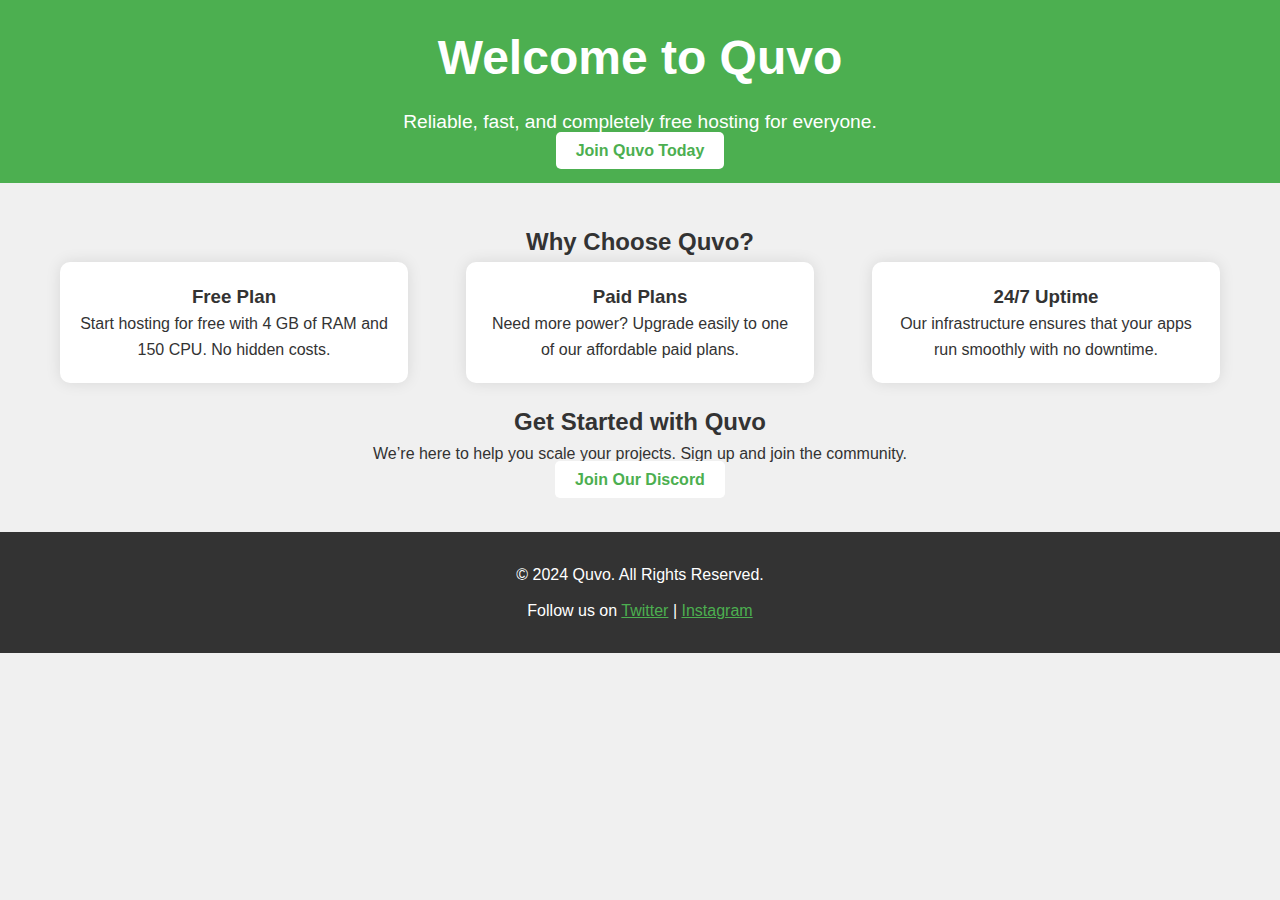
<file: main.html>
<!DOCTYPE html>
<html lang="en">
<head>
    <meta charset="UTF-8">
    <meta name="viewport" content="width=device-width, initial-scale=1.0">
    <meta http-equiv="X-UA-Compatible" content="IE=edge">
    <title>Quvo - Free Hosting, Fast & Reliable</title>
    <style>
        * {
            margin: 0;
            padding: 0;
            box-sizing: border-box;
        }

        body {
            font-family: Arial, sans-serif;
            line-height: 1.6;
            background-color: #f0f0f0;
            color: #333;
        }

        header {
            background-color: #4CAF50;
            color: #fff;
            padding: 20px;
            text-align: center;
        }

        header h1 {
            margin-bottom: 10px;
            font-size: 3rem;
        }

        header p {
            font-size: 1.2rem;
        }

        .btn {
            background-color: #fff;
            color: #4CAF50;
            padding: 10px 20px;
            text-decoration: none;
            border-radius: 5px;
            font-weight: bold;
            transition: background-color 0.3s ease-in-out;
        }

        .btn:hover {
            background-color: #ddd;
        }

        .container {
            max-width: 1200px;
            margin: 20px auto;
            padding: 20px;
            text-align: center;
        }

        .features {
            display: flex;
            justify-content: space-between;
            flex-wrap: wrap;
        }

        .feature-box {
            flex-basis: 30%;
            background-color: #fff;
            border-radius: 10px;
            padding: 20px;
            margin-bottom: 20px;
            box-shadow: 0 0 15px rgba(0,0,0,0.1);
        }

        footer {
            background-color: #333;
            color: #fff;
            text-align: center;
            padding: 20px;
        }

        footer p {
            margin: 10px 0;
        }

        @media (max-width: 768px) {
            .feature-box {
                flex-basis: 100%;
            }

            header h1 {
                font-size: 2.2rem;
            }
        }
    </style>
</head>
<body>

    <header>
        <h1>Welcome to Quvo</h1>
        <p>Reliable, fast, and completely free hosting for everyone.</p>
        <a href="https://discord.gg/qkD24akSvJ" class="btn">Join Quvo Today</a>
    </header>

    <div class="container">
        <h2>Why Choose Quvo?</h2>
        <div class="features">
            <div class="feature-box">
                <h3>Free Plan</h3>
                <p>Start hosting for free with 4 GB of RAM and 150 CPU. No hidden costs.</p>
            </div>
            <div class="feature-box">
                <h3>Paid Plans</h3>
                <p>Need more power? Upgrade easily to one of our affordable paid plans.</p>
            </div>
            <div class="feature-box">
                <h3>24/7 Uptime</h3>
                <p>Our infrastructure ensures that your apps run smoothly with no downtime.</p>
            </div>
        </div>

        <h2>Get Started with Quvo</h2>
        <p>We’re here to help you scale your projects. Sign up and join the community.</p>
        <a href="https://discord.gg/qkD24akSvJ" class="btn">Join Our Discord</a>
    </div>

    <footer>
        <p>&copy; 2024 Quvo. All Rights Reserved.</p>
        <p>Follow us on <a href="#" style="color: #4CAF50;">Twitter</a> | <a href="#" style="color: #4CAF50;">Instagram</a></p>
    </footer>

</body>
</html>
</file>
